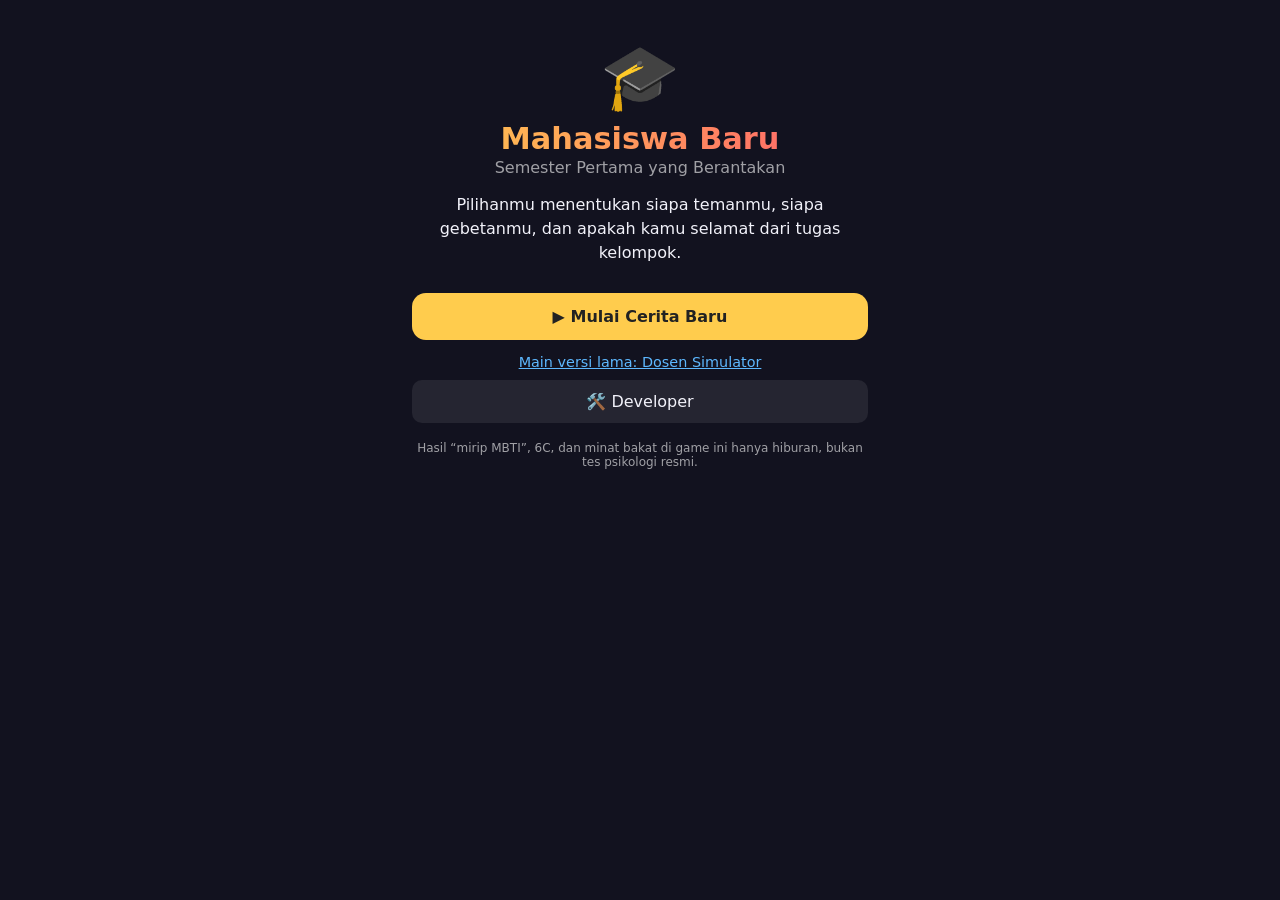
<file: index.html>
<!DOCTYPE html>
<html lang="id">
<head>
<meta charset="UTF-8">
<meta name="viewport" content="width=device-width, initial-scale=1">
<title>Mahasiswa Baru: Semester Pertama yang Berantakan</title>
<meta name="description" content="Game cerita kampus: pilih jalanmu, temukan tipe kepribadianmu, dan jangan ketahuan ngantuk.">
<link rel="stylesheet" href="css/style.css">
</head>
<body>
<div id="app">
  <header id="hud" class="hidden">
    <div id="stats"></div>
    <div id="fxbar"></div>
  </header>

  <section id="start">
    <div class="logo">🎓</div>
    <h1>Mahasiswa Baru</h1>
    <p class="sub">Semester Pertama yang Berantakan</p>
    <p class="blurb">Pilihanmu menentukan siapa temanmu, siapa gebetanmu, dan apakah kamu selamat dari tugas kelompok.</p>
    <button class="primary" id="startBtn">▶ Mulai Cerita Baru</button>
    <button class="secondary hidden" id="resume">⏩ Lanjutkan</button>
    <a class="link" href="kelas.html">Main versi lama: Dosen Simulator</a>
    <button class="ghost wide" id="devBtn">🛠️ Developer</button>
    <p class="fine">Hasil “mirip MBTI”, 6C, dan minat bakat di game ini hanya hiburan, bukan tes psikologi resmi.</p>
  </section>

  <section id="create" class="hidden">
    <h2>Siapa kamu?</h2>
    <label>Nama</label>
    <div class="inline">
      <input id="nameIn" maxlength="15" placeholder="Nama kamu" autocomplete="off">
      <button class="ghost" id="randName" title="Acak nama">🎲</button>
    </div>
    <div class="err" id="nameErr"></div>
    <label>Kamu</label>
    <div id="genderPick" class="inline"></div>
    <label>Teman dekat pertamamu</label>
    <div id="temanPick" class="picks"></div>
    <button class="primary" id="goBtn">Berangkat ke kampus ▶</button>
    <button class="ghost wide" id="backTitle">← Kembali</button>
  </section>

  <section id="play" class="hidden">
    <div id="stage" class="bg-terminal">
      <div id="deco"></div>
      <div id="sceneTitle"></div>
      <div id="present"></div>
      <div id="introcard" class="hidden"></div>
      <div id="cards" class="hidden"></div>
    </div>
    <div id="dlg">
      <div id="who" class="hidden"></div>
      <div id="txt"></div>
      <div id="opts"></div>
      <div id="dinput" class="hidden">
        <input id="dtext" maxlength="140" placeholder="Ketik apa yang kamu lakukan/katakan..." autocomplete="off">
        <button id="dsend" class="primary">Kirim</button>
      </div>
      <button id="next" class="next hidden">Lanjut ▶</button>
    </div>
  </section>

  <section id="recap" class="hidden">
    <div id="recapBody"></div>
    <button class="primary" id="recapNext"></button>
    <button class="ghost wide hidden" id="recapMenu"></button>
  </section>
</div>

<button id="phoneBtn" class="hidden" aria-label="Buka HP">📱<span id="badge" class="hidden"></span></button>
<div id="phone" class="hidden">
  <div class="frame">
    <div class="ptop">
      <button id="phoneBack" class="hidden">←</button>
      <b id="phoneTitle"></b>
      <button id="phoneClose">✕</button>
    </div>
    <div id="phoneBody"></div>
  </div>
</div>
<div id="dev" class="hidden">
  <div class="ptop"><b>Galeri Model</b><button id="devClose">✕</button></div>
  <div id="devBody"></div>
</div>
<div id="toasts"></div>

<script src="js/config.js"></script>
<script src="js/data.js"></script>
<script src="js/art.js"></script>
<script src="js/story.js"></script>
<script src="js/engine.js"></script>
</body>
</html>
</file>
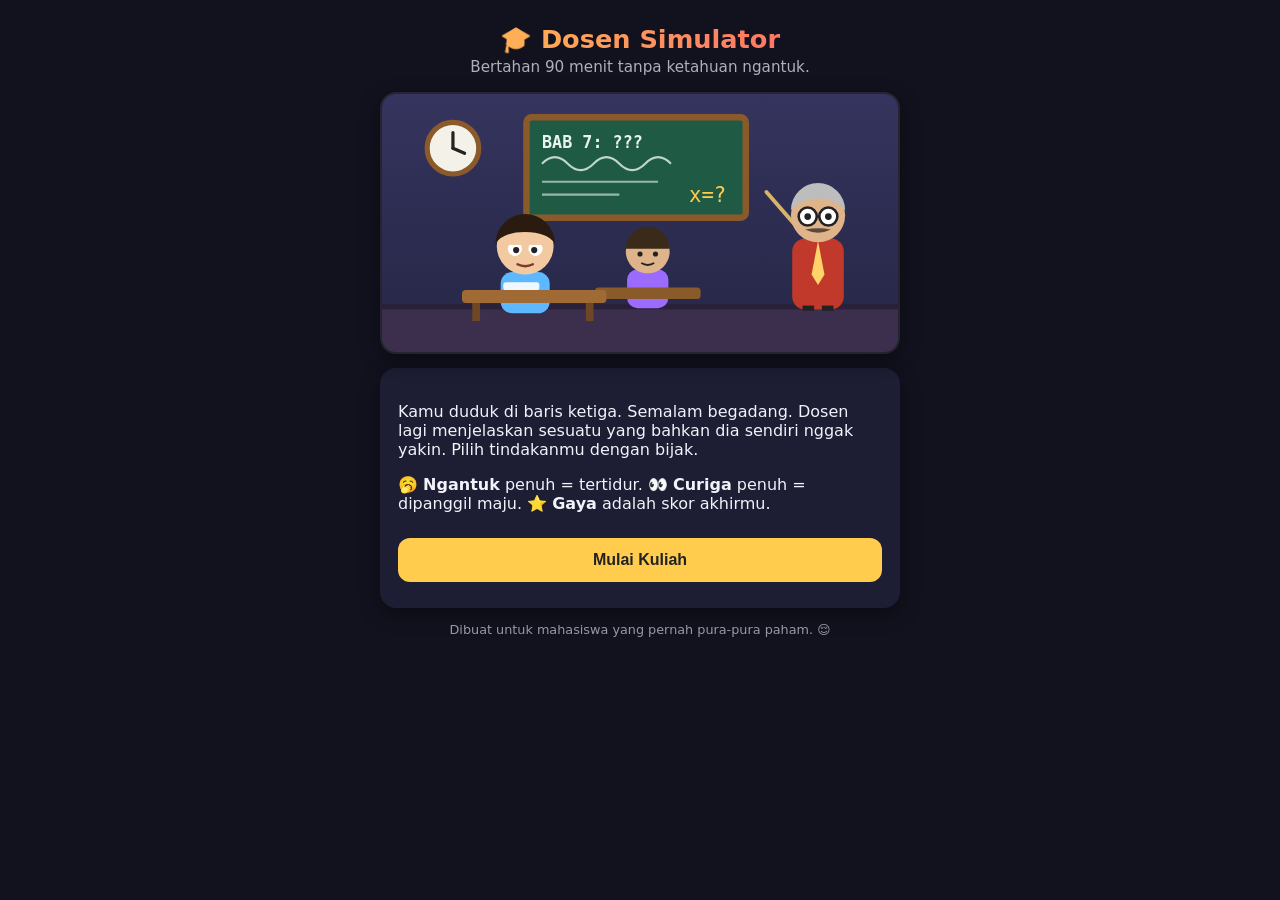
<file: kelas.html>
<!DOCTYPE html>
<html lang="id">
<head>
<meta charset="UTF-8">
<meta name="viewport" content="width=device-width, initial-scale=1">
<title>Dosen Simulator - Bertahan 90 Menit Tanpa Ketahuan</title>
<meta name="description" content="Game teks lucu: bertahan di kelas dosen tanpa ketahuan ngantuk. Bagikan hasilmu!">
<style>
  :root { --bg:#12121f; --card:#1d1d33; --acc:#ffcc4d; --red:#ff5d6c; --blue:#5db8ff; --green:#5dffa0; --txt:#f2f2fa; }
  * { box-sizing:border-box; }
  body { margin:0; min-height:100vh; background:var(--bg); color:var(--txt); font-family:system-ui,Segoe UI,Roboto,sans-serif; display:flex; justify-content:center; padding:16px; }
  main { width:100%; max-width:520px; }
  h1 { font-size:1.6rem; margin:8px 0 4px; text-align:center; }
  .sub { text-align:center; opacity:.7; margin-bottom:16px; font-size:.95rem; }
  .card { background:var(--card); border-radius:16px; padding:18px; margin-bottom:14px; box-shadow:0 6px 20px #0006; }
  .emoji { font-size:3.2rem; text-align:center; }
  button { width:100%; padding:13px 14px; margin-top:9px; border:0; border-radius:12px; background:#2c2c4d; color:var(--txt); font-size:1rem; text-align:left; cursor:pointer; transition:.15s; }
  button:hover { background:#3a3a66; transform:translateY(-1px); }
  button.main { background:var(--acc); color:#222; font-weight:700; text-align:center; }
  .bars { display:grid; gap:8px; }
  .bar { font-size:.8rem; }
  .track { height:12px; background:#0006; border-radius:8px; overflow:hidden; margin-top:3px; }
  .fill { height:100%; width:0; transition:width .4s; }
  .top { display:flex; justify-content:space-between; font-size:.9rem; opacity:.8; margin-bottom:10px; }
  .result { background:#0004; border-left:4px solid var(--acc); padding:10px 12px; border-radius:8px; margin-top:12px; }
  .hidden { display:none !important; }
  .big { font-size:2.4rem; text-align:center; color:var(--acc); font-weight:800; }
  canvas { width:100%; border-radius:12px; margin-top:10px; }
  .small { font-size:.8rem; opacity:.6; text-align:center; margin-top:8px; }

  #sceneWrap { position:relative; margin-bottom:14px; border-radius:16px; overflow:hidden; box-shadow:0 6px 20px #0006; border:2px solid #ffffff14; transition:box-shadow .3s; }
  #sceneWrap.danger { box-shadow:0 0 0 3px var(--red), 0 0 30px #ff5d6c88; }
  #sceneWrap.shake { animation:shake .45s; }
  #sceneWrap.good { animation:goodpulse .5s; }
  svg { display:block; width:100%; height:auto; }
  @keyframes shake { 0%,100%{transform:translateX(0)} 20%{transform:translateX(-7px)} 40%{transform:translateX(7px)} 60%{transform:translateX(-5px)} 80%{transform:translateX(5px)} }
  @keyframes goodpulse { 50%{transform:scale(1.03)} }
  @keyframes floatz { 0%{transform:translate(0,0);opacity:0} 20%{opacity:1} 100%{transform:translate(14px,-26px);opacity:0} }
  @keyframes glare { 0%,100%{transform:scale(1)} 50%{transform:scale(1.08)} }
  @keyframes blink { 0%,92%,100%{transform:scaleY(1)} 96%{transform:scaleY(.1)} }
  @keyframes nodA { 0%,100%{transform:rotate(0)} 50%{transform:rotate(7deg)} }
  @keyframes nodB { 0%,100%{transform:rotate(4deg)} 50%{transform:rotate(16deg)} }
  @keyframes rise { 0%{opacity:0;transform:translateY(10px)} 15%{opacity:1} 100%{opacity:0;transform:translateY(-34px)} }
  @keyframes pop { 0%{transform:scale(.4);opacity:0} 70%{transform:scale(1.2)} 100%{transform:scale(1);opacity:1} }
  @keyframes slide { from{opacity:0;transform:translateY(10px)} to{opacity:1;transform:none} }
  .zzz text { animation:floatz 2.4s infinite; font-weight:800; fill:#cfe8ff; }
  .zzz text:nth-child(2){animation-delay:.8s} .zzz text:nth-child(3){animation-delay:1.6s}
  #stu { transform-box:fill-box; transform-origin:50% 100%; transition:transform .4s; }
  #stu.nod { animation:nodA 2.2s infinite; } #stu.nod2 { animation:nodB 1.6s infinite; }
  #dosen { transform-box:fill-box; transform-origin:50% 100%; }
  #dosen.alert { animation:glare .6s infinite; }
  .eyes { transform-box:fill-box; transform-origin:center; animation:blink 4s infinite; }
  #fx { position:absolute; inset:0; pointer-events:none; display:flex; flex-direction:column; align-items:center; justify-content:center; gap:4px; }
  .pill { font-weight:800; padding:3px 10px; border-radius:20px; background:#000a; animation:rise 1.3s forwards; font-size:.95rem; }
  .emoji { animation:pop .35s; }
  #choices button { animation:slide .3s backwards; }
  #choices button:nth-child(2){animation-delay:.07s} #choices button:nth-child(3){animation-delay:.14s}
  .title { background:linear-gradient(90deg,#ffcc4d,#ff5d6c); -webkit-background-clip:text; background-clip:text; color:transparent; }
</style>
</head>
<body>
<main>
  <h1 class="title">🎓 Dosen Simulator</h1>
  <div class="sub">Bertahan 90 menit tanpa ketahuan ngantuk.</div>

  <div id="sceneWrap">
  <svg id="scene" viewBox="0 0 400 200" xmlns="http://www.w3.org/2000/svg" role="img" aria-label="Ilustrasi kelas">
    <defs>
      <linearGradient id="wall" x1="0" y1="0" x2="0" y2="1"><stop offset="0" stop-color="#34345e"/><stop offset="1" stop-color="#262646"/></linearGradient>
    </defs>
    <rect width="400" height="200" fill="url(#wall)"/>
    <rect y="165" width="400" height="35" fill="#3b2f4d"/>
    <rect y="163" width="400" height="4" fill="#2a2038"/>
    <circle cx="55" cy="42" r="20" fill="#f4f1e8" stroke="#8b5a2b" stroke-width="4"/>
    <line x1="55" y1="42" x2="55" y2="30" stroke="#222" stroke-width="2.5" stroke-linecap="round"/>
    <line x1="55" y1="42" x2="64" y2="46" stroke="#222" stroke-width="2.5" stroke-linecap="round"/>
    <rect x="112" y="18" width="170" height="78" rx="4" fill="#1f5a44" stroke="#8b5a2b" stroke-width="5"/>
    <text x="124" y="42" fill="#e8f5ee" font-size="13" font-family="monospace" font-weight="bold">BAB 7: ???</text>
    <path d="M124 54 q10 -10 20 0 t20 0 t20 0 t20 0 t20 0" stroke="#e8f5ee" fill="none" stroke-width="1.6" opacity=".8"/>
    <path d="M124 68 h90 M124 78 h60" stroke="#e8f5ee" stroke-width="1.6" opacity=".6"/>
    <text x="238" y="84" fill="#ffcc4d" font-size="16" font-family="monospace">x=?</text>

    <g id="friend">
      <rect x="190" y="136" width="32" height="30" rx="8" fill="#9b6bff"/>
      <circle cx="206" cy="122" r="17" fill="#e0b48a"/>
      <path d="M189 120 a17 17 0 0 1 34 0 z" fill="#3a2a1a"/>
      <circle cx="200" cy="124" r="2" fill="#222"/><circle cx="212" cy="124" r="2" fill="#222"/>
      <path d="M201 131 q5 3 10 0" stroke="#222" fill="none" stroke-width="1.5"/>
      <rect x="165" y="150" width="82" height="9" rx="3" fill="#8b5a2b"/>
    </g>

    <g id="dosen">
      <line x1="338" y1="122" x2="298" y2="76" stroke="#d9b36a" stroke-width="3" stroke-linecap="round"/>
      <rect x="318" y="112" width="40" height="55" rx="10" fill="#c0392b"/>
      <polygon points="338,114 333,140 338,148 343,140" fill="#ffd36a"/>
      <rect x="326" y="164" width="9" height="4" fill="#222"/><rect x="341" y="164" width="9" height="4" fill="#222"/>
      <circle cx="338" cy="94" r="21" fill="#e0b48a"/>
      <path d="M317 90 a21 21 0 0 1 42 0 q-8 -9 -21 -9 q-13 0 -21 9z" fill="#bdbdbd"/>
      <g stroke="#222" stroke-width="2" fill="#fff"><circle cx="330" cy="95" r="7"/><circle cx="346" cy="95" r="7"/></g>
      <line x1="337" y1="95" x2="339" y2="95" stroke="#222" stroke-width="2"/>
      <g id="dp" class="eyes" fill="#222"><circle cx="330" cy="95" r="2.6"/><circle cx="346" cy="95" r="2.6"/></g>
      <path d="M328 105 q10 5 20 0 q-10 -2 -20 0z" fill="#5a4a3a"/>
      <text id="excl" x="334" y="62" font-size="22" font-weight="900" fill="#ff5d6c" style="opacity:0;transition:opacity .2s">!</text>
    </g>

    <g id="stu">
      <rect x="92" y="138" width="38" height="32" rx="9" fill="#5db8ff"/>
      <circle cx="111" cy="118" r="22" fill="#f2c9a0"/>
      <path d="M88 116 a23 23 0 0 1 46 0 q-6 -9 -23 -9 q-17 0 -23 9z" fill="#2a1a10"/>
      <g class="eyes">
        <circle cx="103" cy="120" r="5.5" fill="#fff"/><circle cx="119" cy="120" r="5.5" fill="#fff"/>
        <circle cx="104" cy="121" r="2.4" fill="#222"/><circle cx="118" cy="121" r="2.4" fill="#222"/>
      </g>
      <rect id="lidL" x="97" y="114" width="12" height="0" fill="#f2c9a0"/>
      <rect id="lidR" x="113" y="114" width="12" height="0" fill="#f2c9a0"/>
      <path id="mouth" d="M105 132 q6 3 12 0" stroke="#7a3b2a" fill="none" stroke-width="1.8" stroke-linecap="round"/>
      <path id="sweat" d="M136 106 q-5 8 0 11 q5 -3 0 -11z" fill="#8fd3ff" style="opacity:0;transition:opacity .3s"/>
      <g id="zzz" class="zzz" style="opacity:0;transition:opacity .3s"><text x="128" y="92" font-size="13">Z</text><text x="138" y="80" font-size="16">Z</text><text x="150" y="66" font-size="19">Z</text></g>
    </g>
    <rect x="62" y="152" width="112" height="10" rx="3" fill="#a06a35"/>
    <rect x="70" y="162" width="6" height="14" fill="#6f4724"/><rect x="158" y="162" width="6" height="14" fill="#6f4724"/>
    <rect x="94" y="146" width="28" height="6" rx="2" fill="#fff" opacity=".9"/>
  </svg>
  <div id="fx"></div>
  </div>

  <section id="start" class="card">
    <p>Kamu duduk di baris ketiga. Semalam begadang. Dosen lagi menjelaskan sesuatu yang bahkan dia sendiri nggak yakin. Pilih tindakanmu dengan bijak.</p>
    <p>🥱 <b>Ngantuk</b> penuh = tertidur. 👀 <b>Curiga</b> penuh = dipanggil maju. ⭐ <b>Gaya</b> adalah skor akhirmu.</p>
    <button class="main" id="btnStart">Mulai Kuliah</button>
    <div class="small" id="best"></div>
  </section>

  <section id="game" class="hidden">
    <div class="card">
      <div class="top"><span id="clock"></span><span id="round"></span></div>
      <div class="bars">
        <div class="bar">🥱 Ngantuk <div class="track"><div class="fill" id="bS" style="background:var(--blue)"></div></div></div>
        <div class="bar">👀 Curiga Dosen <div class="track"><div class="fill" id="bC" style="background:var(--red)"></div></div></div>
        <div class="bar">⭐ Gaya: <b id="pts">0</b></div>
      </div>
    </div>
    <div class="card">
      <div class="emoji" id="ev-emoji"></div>
      <p id="ev-text"></p>
      <div id="choices"></div>
      <div id="result" class="result hidden"></div>
      <button class="main hidden" id="btnNext">Lanjut ➜</button>
    </div>
  </section>

  <section id="end" class="card hidden">
    <div class="emoji" id="end-emoji"></div>
    <h2 id="end-title" style="text-align:center;margin:6px 0"></h2>
    <p id="end-desc" style="text-align:center"></p>
    <div class="big" id="end-score"></div>
    <canvas id="cv" width="800" height="800"></canvas>
    <button class="main" id="btnShare">📤 Bagikan Hasil</button>
    <button class="main" id="btnAgain" style="background:#5dffa0">🔁 Main Lagi</button>
  </section>
  <div class="small">Dibuat untuk mahasiswa yang pernah pura-pura paham. 😌</div>
</main>

<script>
// Efek: s = ngantuk, c = curiga, p = gaya
const EVENTS = [
  { e:"📊", t:"Dosen mulai slide ke-47 dengan 300 kata per halaman. Matamu mulai berat.", o:[
    ["Minum kopi sachet dari tas", {s:-25,c:5,p:5}, "Kopi hangat menyelamatkanmu. Aromanya menyebar sedikit."],
    ["Pura-pura mencatat (padahal gambar)", {s:5,c:-10,p:10}, "Gambar kucing di buku catatanmu terlihat sangat serius."],
    ["Tutup mata sebentar 'mikir'", {s:-10,c:20,p:-5}, "Kamu terlihat sangat tenang. Terlalu tenang."]]},
  { e:"🙋", t:"Dosen: \"Ada yang bisa jelaskan ulang apa yang barusan saya bilang?\"", o:[
    ["Tunduk pura-pura baca buku", {s:0,c:20,p:0}, "Ketahuan menghindar. Dosen menatap ke arahmu."],
    ["Jawab asal tapi percaya diri", {s:-10,c:-15,p:20}, "Dosen mengangguk, \"Hmm, menarik.\" Kamu sendiri bingung."],
    ["Colek teman sebelah", {s:0,c:10,p:5}, "Temanmu menjawab. Kamu berutang gorengan."]]},
  { e:"📱", t:"HP-mu bergetar. Grup kelas: \"Ada yang udah ngerjain tugas?\"", o:[
    ["Balas diam-diam di bawah meja", {s:-10,c:25,p:10}, "Jempolmu cepat, tapi dosen punya mata elang."],
    ["Abaikan, fokus ke dosen", {s:10,c:-5,p:5}, "Kamu hebat, tapi jadi makin ngantuk."],
    ["Taruh HP di tas, aman", {s:0,c:-10,p:0}, "Aman, walau penasaran setengah mati."]]},
  { e:"🍜", t:"Perutmu keroncongan, suaranya terdengar sampai depan kelas.", o:[
    ["Batuk keras menutupi suara", {s:0,c:20,p:5}, "Batukmu terlalu dramatis. Satu kelas menoleh."],
    ["Makan permen diam-diam", {s:-15,c:10,p:5}, "Kriuk. Permennya ternyata keras."],
    ["Pasrah dan tahan", {s:10,c:0,p:0}, "Perutmu pasrah, matamu ikut pasrah."]]},
  { e:"🪑", t:"Kursi di belakangmu berderit keras. Dosen berhenti bicara dan melihat ke arahmu.", o:[
    ["Pasang wajah serius mengangguk", {s:-10,c:-10,p:15}, "Dosen tersenyum, merasa dipahami."],
    ["Menunduk dalam-dalam", {s:5,c:20,p:-5}, "Dosen mengira kamu tertidur."],
    ["Tanya \"Pak, boleh diulang?\"", {s:-5,c:-20,p:20}, "Pertanyaan sakti! Dosen senang diminta mengulang."]]},
  { e:"🧊", t:"AC kelas dingin banget, hangat dan nyaman. Terlalu nyaman.", o:[
    ["Cubit paha sendiri", {s:-20,c:0,p:5}, "Sakit, tapi segar."],
    ["Pakai jaket, sandaran sedikit", {s:15,c:5,p:0}, "Kenyamanan adalah musuh terbesarmu."],
    ["Berdiri minta izin ke toilet", {s:-30,c:15,p:-5}, "Kamu kabur sebentar. Cuci muka, bangkit lagi."]]},
  { e:"📝", t:"Dosen: \"Besok ada kuis dadakan.\" Seluruh kelas panik.", o:[
    ["Catat semuanya sekarang", {s:-15,c:-10,p:15}, "Mendadak rajin. Dosen terkesan."],
    ["Pura-pura nggak dengar", {s:10,c:5,p:-5}, "Tenang, besok bisa nyontek ... mungkin."],
    ["Foto papan tulis", {s:0,c:0,p:10}, "Foto 200 buah, yang dibaca 0."]]},
  { e:"😂", t:"Dosen bercanda garing. Satu kelas hening, lalu seseorang tertawa canggung.", o:[
    ["Tertawa keras biar nggak canggung", {s:-10,c:-15,p:15}, "Dosen menunjuk: \"Nah, ini baru mahasiswa paham!\""],
    ["Menahan tawa sampai bergetar", {s:0,c:15,p:10}, "Bahumu bergetar. Dosen bingung."],
    ["Tanpa ekspresi sama sekali", {s:5,c:5,p:0}, "Aman. Tapi suasana makin dingin."]]},
  { e:"🔋", t:"Powerbank temanmu menyala dan lampunya berkedip terang di tengah kelas.", o:[
    ["Tutup pakai tangan, sok bantu", {s:0,c:-5,p:10}, "Pahlawan tak dikenal."],
    ["Bisik: \"Matiin woi!\"", {s:0,c:20,p:5}, "Bisikanmu lebih keras dari lampunya."],
    ["Pura-pura nggak lihat", {s:5,c:10,p:0}, "Dosen melihat ke arah teman, lalu ke arahmu."]]},
  { e:"👨‍🏫", t:"Dosen berjalan pelan ke arah barisanmu sambil menjelaskan.", o:[
    ["Buka buku, pura-pura baca", {s:5,c:-15,p:10}, "Dosen lewat sambil mengangguk puas."],
    ["Tatap mata dosen terus", {s:-10,c:-5,p:15}, "Kontak mata total. Kamu terlihat sangat tertarik."],
    ["Geser badan sembunyi di balik teman", {s:0,c:25,p:-5}, "Teman badan besar yang jadi tamengmu. Mencurigakan."]]},
  { e:"🎧", t:"Kamu punya earphone kecil. Lagu favoritmu baru rilis.", o:[
    ["Pakai satu sambil rambut menutupi", {s:-20,c:30,p:15}, "Berisiko, tapi lagunya enak banget."],
    ["Simpan dulu, nanti aja", {s:5,c:-5,p:0}, "Disiplin. Hidup terasa hampa."],
    ["Dengerin lewat HP volume 1", {s:-10,c:10,p:5}, "Samar-samar terdengar, mirip nyamuk."]]},
  { e:"📚", t:"Dosen membagikan makalah. \"Kerjakan berkelompok, 5 menit!\"", o:[
    ["Ambil peran notulen", {s:-10,c:-15,p:15}, "Notulen aman karena selalu 'sibuk menulis'."],
    ["Jadi presentator dadakan", {s:-25,c:-10,p:25}, "Adrenalin menghapus ngantukmu!"],
    ["Ikut sekadar mengangguk", {s:10,c:5,p:0}, "Pura-pura kontribusi itu bakat."]]},
  { e:"⏰", t:"Jam menunjukkan masih 45 menit lagi. Waktu terasa melambat.", o:[
    ["Hitung ubin lantai", {s:5,c:-5,p:5}, "Ada 48 ubin. Kamu tahu karena menghitungnya."],
    ["Doodle wajah dosen", {s:-5,c:0,p:10}, "Mirip! Kamu berbakat tapi jangan ketahuan."],
    ["Pasrah tidur sambil duduk tegap", {s:-5,c:15,p:-10}, "Tidur dengan mata terbuka itu skill, tapi riskan."]]},
  { e:"🚪", t:"Pintu kelas terbuka. Ada mahasiswa terlambat masuk sambil membawa gorengan.", o:[
    ["Minta gorengannya pelan-pelan", {s:-10,c:15,p:10}, "Rejeki anak kuliah. Minyaknya merembes ke buku."],
    ["Fokus ke dosen saja", {s:5,c:-10,p:5}, "Gorengan itu terus menggodamu."],
    ["Ikut telat ke kelas berikutnya", {s:0,c:5,p:5}, "Planning ke depan. Visioner."]]},
  { e:"🎤", t:"Dosen: \"Kita absen manual hari ini, tanda tangan ya.\"", o:[
    ["Tanda tangan sendiri, rapi", {s:0,c:-5,p:10}, "Beres, tanpa drama."],
    ["Tanda tangan teman yang bolos", {s:0,c:30,p:20}, "Gaya premannya tinggi, risikonya juga."],
    ["Pura-pura nggak lihat lembar absen", {s:0,c:10,p:-10}, "Lembar absen berjalan melewatimu. Kamu lupa tanda tangan."]]}
];

const TOTAL = 12;
const st = { s:30, c:10, p:0, round:0, used:[], ev:null, over:false };
const $ = id => document.getElementById(id);
const clamp = n => Math.max(0, Math.min(100, n));
const fmtClock = r => { const m = 8*60 + Math.round(r*90/TOTAL); return String(Math.floor(m/60)).padStart(2,"0")+":"+String(m%60).padStart(2,"0"); };

function show(id) { ["start","game","end"].forEach(x => $(x).classList.toggle("hidden", x !== id)); $("sceneWrap").classList.toggle("hidden", id === "end"); }
function render() {
  $("bS").style.width = st.s + "%"; $("bC").style.width = st.c + "%";
  $("pts").textContent = st.p;
  $("clock").textContent = "🕗 " + fmtClock(st.round);
  $("round").textContent = "Sesi " + Math.min(st.round+1, TOTAL) + "/" + TOTAL;
  updateScene();
}

function updateScene() {
  const lid = Math.round(st.s / 100 * 11);
  $("lidL").setAttribute("height", lid); $("lidR").setAttribute("height", lid);
  $("stu").setAttribute("class", st.s > 75 ? "nod2" : st.s > 50 ? "nod" : "");
  $("zzz").style.opacity = st.s > 50 ? 1 : 0;
  $("dosen").setAttribute("class", st.c >= 60 ? "alert" : "");
  $("excl").style.opacity = st.c >= 60 ? 1 : 0;
  $("dp").setAttribute("transform", st.c >= 60 ? "translate(-3 2)" : "");
  $("sweat").style.opacity = st.c >= 40 ? 1 : 0;
  $("mouth").setAttribute("d", st.c >= 60 ? "M105 135 q6 -5 12 0" : "M105 132 q6 3 12 0");
  $("sceneWrap").classList.toggle("danger", st.c >= 70);
}
function fxAnim(cls) { const w = $("sceneWrap"); w.classList.remove("shake","good"); void w.offsetWidth; w.classList.add(cls); }
function popDeltas(eff) {
  const items = [["🥱", eff.s + 4, true], ["👀", eff.c, true], ["⭐", eff.p, false]];
  items.forEach(([ic, v, badUp]) => {
    if (!v) return;
    const d = document.createElement("div"); d.className = "pill";
    const good = badUp ? v < 0 : v > 0;
    d.style.color = good ? "#5dffa0" : "#ff5d6c";
    d.textContent = ic + " " + (v > 0 ? "+" : "") + v;
    $("fx").appendChild(d); setTimeout(() => d.remove(), 1400);
  });
}
function bestScore() { return +(localStorage.getItem("dosen-best") || 0); }

function start() {
  Object.assign(st, { s:30, c:10, p:0, round:0, used:[], ev:null, over:false });
  updateScene();
  show("game"); nextEvent();
}
function nextEvent() {
  if (st.round >= TOTAL) return finish("survive");
  let i; do { i = Math.floor(Math.random()*EVENTS.length); } while (st.used.includes(i));
  st.used.push(i); st.ev = EVENTS[i];
  $("ev-emoji").textContent = st.ev.e; $("ev-text").textContent = st.ev.t;
  const box = $("choices"); box.innerHTML = "";
  st.ev.o.forEach(([label, eff, res]) => {
    const b = document.createElement("button"); b.textContent = label;
    b.onclick = () => choose(eff, res); box.appendChild(b);
  });
  $("result").classList.add("hidden"); $("btnNext").classList.add("hidden");
  render();
}
function choose(eff, res) {
  // Ngantuk naik sedikit tiap sesi supaya game tidak mudah
  st.s = clamp(st.s + eff.s + 4); st.c = clamp(st.c + eff.c); st.p = Math.max(0, st.p + eff.p);
  st.round++;
  popDeltas(eff);
  if (eff.c >= 15) fxAnim("shake"); else if (eff.p >= 15) fxAnim("good");
  $("choices").innerHTML = "";
  const r = $("result"); r.textContent = res; r.classList.remove("hidden");
  render();
  if (st.s >= 100) return setTimeout(() => finish("tidur"), 900);
  if (st.c >= 100) return setTimeout(() => finish("kepergok"), 900);
  $("btnNext").classList.remove("hidden");
}

const ENDINGS = {
  tidur:   { e:"💤", t:"Tertidur Ngorok", d:"Kepalamu jatuh ke meja. Suaramu bergema. Dosen berhenti bicara." },
  kepergok:{ e:"🚨", t:"Dipanggil Maju!", d:"\"Kamu yang di baris ketiga. Coba jelaskan di depan.\" Kelas hening." },
};
function survivalEnding() {
  const sc = st.p;
  if (sc >= 140) return { e:"👑", t:"Mahasiswa Legenda", d:"Dosen mengira kamu paling paham. Kamu sendiri tidak tahu apa-apa." };
  if (sc >= 90)  return { e:"😎", t:"Ahli Pura-pura Paham", d:"Kamu selamat dengan gaya. Nilai aman, hati tenang." };
  if (sc >= 50)  return { e:"🙂", t:"Mahasiswa Standar", d:"Selamat sampai akhir. Tidak ada yang curiga. Atau pura-pura tidak curiga." };
  return { e:"😮‍💨", t:"Bertahan Hidup Tipis-tipis", d:"Kamu lolos, tapi keringat dingin sepanjang kuliah." };
}
function finish(kind) {
  st.over = true;
  const end = kind === "survive" ? survivalEnding() : ENDINGS[kind];
  const score = kind === "survive" ? st.p + Math.round((100 - st.c) / 2) : Math.round(st.p / 2);
  st.result = { ...end, score, kind };
  if (score > bestScore()) localStorage.setItem("dosen-best", score);
  $("end-emoji").textContent = end.e; $("end-title").textContent = end.t;
  $("end-desc").textContent = end.d; $("end-score").textContent = score + " poin";
  drawCard(); show("end"); updateBest();
}
function updateBest() { $("best").textContent = bestScore() ? "🏆 Skor terbaikmu: " + bestScore() : ""; }

function wrap(ctx, text, x, y, maxW, lh) {
  let line = "";
  text.split(" ").forEach(w => {
    const test = line + w + " ";
    if (ctx.measureText(test).width > maxW && line) { ctx.fillText(line, x, y); line = w + " "; y += lh; }
    else line = test;
  });
  ctx.fillText(line, x, y);
}
function drawCard() {
  const cv = $("cv"), ctx = cv.getContext("2d"), r = st.result;
  const g = ctx.createLinearGradient(0,0,800,800); g.addColorStop(0,"#2b1055"); g.addColorStop(1,"#12121f");
  ctx.fillStyle = g; ctx.fillRect(0,0,800,800);
  ctx.textAlign = "center"; ctx.fillStyle = "#fff";
  ctx.font = "bold 44px sans-serif"; ctx.fillText("🎓 DOSEN SIMULATOR", 400, 90);
  ctx.font = "200px sans-serif"; ctx.fillText(r.e, 400, 330);
  ctx.fillStyle = "#ffcc4d"; ctx.font = "bold 62px sans-serif"; ctx.fillText(r.t, 400, 440);
  ctx.fillStyle = "#fff"; ctx.font = "30px sans-serif"; wrap(ctx, r.d, 400, 510, 640, 40);
  ctx.fillStyle = "#5dffa0"; ctx.font = "bold 76px sans-serif"; ctx.fillText(r.score + " poin", 400, 680);
  ctx.fillStyle = "#ffffff99"; ctx.font = "26px sans-serif"; ctx.fillText("Berani coba kalahin skorku?", 400, 740);
}
async function share() {
  const r = st.result, text = `Aku dapat "${r.t}" (${r.score} poin) di Dosen Simulator! Berani coba kalahin? ${location.href}`;
  const blob = await new Promise(res => $("cv").toBlob(res, "image/png"));
  const file = new File([blob], "dosen-simulator.png", { type: "image/png" });
  try {
    if (navigator.canShare && navigator.canShare({ files:[file] })) return await navigator.share({ files:[file], text });
    if (navigator.share) return await navigator.share({ text });
  } catch (_) { return; }
  const a = document.createElement("a"); a.href = URL.createObjectURL(blob); a.download = "dosen-simulator.png"; a.click();
  navigator.clipboard && navigator.clipboard.writeText(text);
  alert("Gambar diunduh & teks disalin. Tempel di story/grup kamu!");
}

$("btnStart").onclick = start; $("btnNext").onclick = nextEvent;
$("btnAgain").onclick = start; $("btnShare").onclick = share;
updateBest(); updateScene();
</script>
</body>
</html>
</file>
<file: css/style.css>
:root { --bg:#12121f; --card:#1d1d33; --card2:#26264a; --acc:#ffcc4d; --red:#ff5d6c; --blue:#5db8ff; --green:#5dffa0; --txt:#f2f2fa; --mut:#ffffff99; }
* { box-sizing:border-box; -webkit-tap-highlight-color:transparent; }
html, body { margin:0; background:var(--bg); color:var(--txt); font-family:system-ui,Segoe UI,Roboto,sans-serif; }
body { min-height:100vh; display:flex; justify-content:center; }
#app { width:100%; max-width:480px; padding:10px 12px 90px; }
.hidden { display:none !important; }
h1 { font-size:1.9rem; margin:6px 0 0; text-align:center; background:linear-gradient(90deg,#ffcc4d,#ff5d6c); -webkit-background-clip:text; background-clip:text; color:transparent; }
h2 { margin:8px 0; }
button, input { font:inherit; color:inherit; }
button { cursor:pointer; }
input { width:100%; padding:12px; border-radius:12px; border:2px solid #ffffff22; background:#0006; }
input:focus { outline:none; border-color:var(--acc); }
label { display:block; margin:14px 0 6px; font-size:.85rem; color:var(--mut); }
.sub { text-align:center; color:var(--mut); margin:2px 0 14px; }
.logo { font-size:4rem; text-align:center; margin-top:30px; }
.blurb { text-align:center; line-height:1.5; padding:0 8px; }
.fine { font-size:.75rem; color:var(--mut); text-align:center; margin-top:18px; }
.link { display:block; text-align:center; margin-top:14px; color:var(--blue); font-size:.9rem; }
.err { color:var(--red); font-size:.85rem; min-height:1em; margin-top:4px; }
.inline { display:flex; gap:8px; }
.primary, .secondary { width:100%; padding:14px; border:0; border-radius:14px; font-weight:700; margin-top:12px; }
.primary { background:var(--acc); color:#222; }
.secondary { background:var(--card2); }
.ghost { background:#ffffff14; border:0; border-radius:10px; padding:8px 12px; }
.ghost.wide { width:100%; margin-top:10px; padding:12px; }
.pill-btn { flex:1; padding:12px; border-radius:12px; border:2px solid #ffffff22; background:#0004; }
.pill-btn.on { border-color:var(--acc); background:#ffcc4d22; }
.picks { display:grid; gap:8px; }
.pick-card { display:flex; gap:10px; align-items:center; text-align:left; padding:10px; border-radius:12px; border:2px solid #ffffff22; background:#0004; }
.pick-card.on { border-color:var(--acc); background:#ffcc4d22; }
.pick-card small { display:block; color:var(--mut); }

/* HUD */
#hud { position:sticky; top:0; z-index:5; background:var(--bg); padding:6px 0; }
#stats { display:grid; grid-template-columns:repeat(6,1fr); gap:6px; }
.stat { background:var(--card); border-radius:10px; padding:5px 4px; text-align:center; }
.stat.dim { opacity:.4; }
.stat .e { font-size:1rem; }
.tr { height:6px; background:#0007; border-radius:6px; overflow:hidden; margin-top:3px; }
.fl { height:100%; width:0; transition:width .4s; background:var(--blue); }
.fl[data-k=nilai] { background:#74c0fc; } .fl[data-k=uang] { background:#ffd43b; } .fl[data-k=energi] { background:#69db7c; }
.fl[data-k=mental] { background:#da77f2; } .fl[data-k=koneksi] { background:#ffa94d; } .fl[data-k=romance] { background:#ff6b9d; }
#fxbar { display:flex; flex-wrap:wrap; gap:5px; margin-top:6px; }
.chip { font-size:.72rem; padding:3px 8px; border-radius:20px; }
.chip.good { background:#5dffa033; color:var(--green); }
.chip.bad { background:#ff5d6c33; color:var(--red); }

/* Stage */
#stage { position:relative; height:230px; border-radius:16px; overflow:hidden; box-shadow:0 6px 20px #0006; margin-bottom:10px; }
.bg-terminal { background:linear-gradient(#ffb36b,#6b5b95 60%,#2a2a44); }
.bg-kos { background:linear-gradient(#3a2f5e,#1d1b33); }
.bg-kelas { background:linear-gradient(#4a6fa5,#27314f); }
.bg-kantin { background:linear-gradient(#e8a76b,#7a4e3a); }
.bg-kelompok { background:linear-gradient(#2d3a6b,#14162b); }
#deco { position:absolute; top:10px; right:12px; font-size:1.6rem; opacity:.5; letter-spacing:6px; }
#sceneTitle { position:absolute; top:10px; left:12px; font-size:.8rem; background:#0007; padding:4px 10px; border-radius:20px; }
#present { position:absolute; left:0; right:0; bottom:8px; display:flex; justify-content:center; gap:8px; }
.portrait { --pc:#888; width:64px; height:64px; border-radius:50%; background:var(--pc); display:flex; align-items:center; justify-content:center; font-size:2rem; border:3px solid #fff5; overflow:hidden; transition:transform .25s; flex:none; }
.portrait img { width:100%; height:100%; object-fit:cover; }
.portrait.active { transform:scale(1.18); border-color:#fff; box-shadow:0 0 18px var(--pc); }
.portrait.lg { width:96px; height:96px; font-size:3rem; }
.portrait.sm { width:48px; height:48px; font-size:1.5rem; }
.portrait.xs { width:38px; height:38px; font-size:1.2rem; border-width:2px; }
#introcard { position:absolute; inset:0; background:linear-gradient(#000b,#000d); display:flex; flex-direction:column; align-items:center; justify-content:center; text-align:center; padding:12px; gap:4px; }
#introcard.pop .portrait { animation:pop .45s; }
#introcard.pop .iname { animation:slide .5s; }
.iname { font-size:1.5rem; font-weight:800; color:var(--acc); margin-top:6px; }
.isub { font-size:.82rem; color:#fff; opacity:.8; }
.iquote { font-size:.9rem; font-style:italic; margin-top:6px; }
#cards { position:absolute; inset:0; background:#000c; display:grid; grid-template-columns:1fr 1fr; gap:6px; padding:8px; overflow:auto; align-content:start; }
.mini { display:flex; gap:8px; align-items:center; background:#ffffff14; border-radius:10px; padding:6px; }
.mini b { font-size:.85rem; display:block; } .mini small { font-size:.7rem; color:var(--mut); line-height:1.2; display:block; }
@keyframes pop { 0%{transform:scale(.3);opacity:0} 70%{transform:scale(1.15)} 100%{transform:scale(1);opacity:1} }
@keyframes slide { from{opacity:0;transform:translateY(12px)} to{opacity:1;transform:none} }

/* Dialog */
#dlg { background:var(--card); border-radius:16px; padding:14px; box-shadow:0 6px 20px #0006; min-height:150px; }
#dlg.narr #txt { color:#d9d9f0; font-style:italic; }
#dlg.chat { border-left:4px solid var(--green); }
#who { display:inline-block; background:var(--acc); color:#222; font-weight:800; padding:3px 12px; border-radius:20px; margin-bottom:8px; font-size:.9rem; }
#dlg.chat #who { background:var(--green); }
#txt { white-space:pre-line; line-height:1.55; }
#opts { display:grid; gap:8px; margin-top:12px; }
.opt { text-align:left; padding:12px 14px; border:0; border-radius:12px; background:var(--card2); animation:slide .3s backwards; }
.opt:hover:not(:disabled) { background:#34346a; }
.opt:disabled { opacity:.55; cursor:not-allowed; }
.opt small { display:block; margin-top:4px; color:var(--red); }
.opt.free { border:2px dashed #ffcc4d66; background:transparent; }
#dinput { display:flex; gap:8px; margin-top:10px; }
#dinput .primary { width:auto; margin:0; padding:0 18px; }
.next { margin-top:12px; width:100%; padding:12px; border:0; border-radius:12px; background:#ffffff1a; font-weight:700; }

/* Recap */
#recapBody { background:var(--card); border-radius:16px; padding:16px; margin-top:6px; }
.rows .row { padding:6px 0; border-bottom:1px solid #ffffff12; }
.row.up { color:var(--green); } .row.down { color:var(--red); }
.tease { margin-top:14px; padding:12px; border-radius:12px; background:#ffcc4d1a; }
.tease h3 { margin:0 0 6px; }

/* Phone */
#phoneBtn { position:fixed; right:14px; bottom:14px; z-index:20; width:56px; height:56px; border-radius:50%; border:0; background:var(--acc); font-size:1.6rem; box-shadow:0 6px 18px #0009; }
#badge { position:absolute; top:-4px; right:-4px; min-width:20px; height:20px; border-radius:10px; background:var(--red); color:#fff; font-size:.75rem; font-weight:700; display:flex; align-items:center; justify-content:center; padding:0 5px; }
#phone { position:fixed; inset:0; z-index:30; background:#000a; display:flex; align-items:center; justify-content:center; padding:12px; }
.frame { width:100%; max-width:380px; height:min(640px,92vh); background:#0b0b16; border:6px solid #2b2b44; border-radius:34px; display:flex; flex-direction:column; overflow:hidden; box-shadow:0 10px 40px #000; }
.ptop { display:flex; align-items:center; justify-content:space-between; padding:14px 16px 8px; background:#14142b; }
.ptop button { background:#ffffff14; border:0; border-radius:50%; width:32px; height:32px; }
#phoneBody { flex:1; overflow:auto; padding:12px; }
.apps { display:grid; grid-template-columns:repeat(3,1fr); gap:14px; padding-top:20px; }
.app { background:none; border:0; display:flex; flex-direction:column; align-items:center; gap:6px; }
.app span { width:60px; height:60px; border-radius:16px; background:var(--card2); display:flex; align-items:center; justify-content:center; font-size:1.8rem; }
.app small { color:var(--mut); }
.msg, .contact { display:flex; gap:10px; align-items:flex-start; background:var(--card); border-radius:12px; padding:10px; margin-bottom:8px; }
.msg p { margin:2px 0 0; font-size:.9rem; }
.contact { align-items:center; } .contact small { display:block; color:var(--mut); margin:2px 0 4px; }
.grow { flex:1; min-width:0; }
.srow { display:grid; grid-template-columns:90px 1fr 34px; gap:8px; align-items:center; margin-bottom:8px; }
.srow .tr { margin:0; height:10px; }
.fxrow { padding:8px 10px; border-radius:10px; margin-bottom:6px; }
.fxrow.good { background:#5dffa022; } .fxrow.bad { background:#ff5d6c22; }
.fxrow small { display:block; color:var(--mut); }
.note { font-size:.8rem; color:var(--mut); }
.rrow { display:flex; gap:6px; align-items:center; background:var(--card); padding:8px; border-radius:12px; margin-bottom:8px; }
.rrow input { width:110px; padding:8px; }
.rrow small { display:block; color:var(--mut); font-size:.72rem; }
.rrow button { background:var(--acc); color:#222; border:0; border-radius:10px; padding:8px 10px; font-weight:700; }
.rrow button.ghost { background:#ffffff14; color:var(--txt); }
.msgline { min-height:1.2em; font-size:.85rem; margin-bottom:6px; }
.msgline.ok { color:var(--green); } .msgline.err { color:var(--red); }
.buy { display:block; text-align:center; background:var(--green); color:#111; padding:10px; border-radius:12px; font-weight:700; text-decoration:none; margin:8px 0; }

/* Toast */
#toasts { position:fixed; top:90px; left:50%; transform:translateX(-50%); display:flex; flex-direction:column; align-items:center; gap:6px; z-index:40; pointer-events:none; }
.toast { padding:6px 14px; border-radius:20px; background:#000c; font-weight:800; animation:rise 2.1s forwards; }
.toast.good { color:var(--green); } .toast.bad { color:var(--red); }
@keyframes rise { 0%{opacity:0;transform:translateY(10px)} 12%{opacity:1} 80%{opacity:1} 100%{opacity:0;transform:translateY(-24px)} }

/* developer gallery */
#dev { position:fixed; inset:0; z-index:60; background:#0d0d17; overflow:auto; padding:14px; }
#dev .ptop { display:flex; justify-content:space-between; align-items:center; margin-bottom:12px; }
#dev .ptop button { background:none; border:0; color:#fff; font-size:1.3rem; }
#devBody { display:grid; grid-template-columns:repeat(2,1fr); gap:12px; }
.devcard { display:flex; flex-direction:column; align-items:center; gap:6px; font-size:.8rem; color:var(--mut); background:#151522; border-radius:12px; padding:10px; }
.portrait.dev { width:140px; height:140px; font-size:4rem; }
.portrait { position:relative; }
.portrait svg { width:100%; height:100%; display:block; }
.portrait .badge-emoji { position:absolute; right:12%; bottom:4%; font-size:.4em; line-height:1; background:#0009; border-radius:50%; padding:.12em; }
</file>
